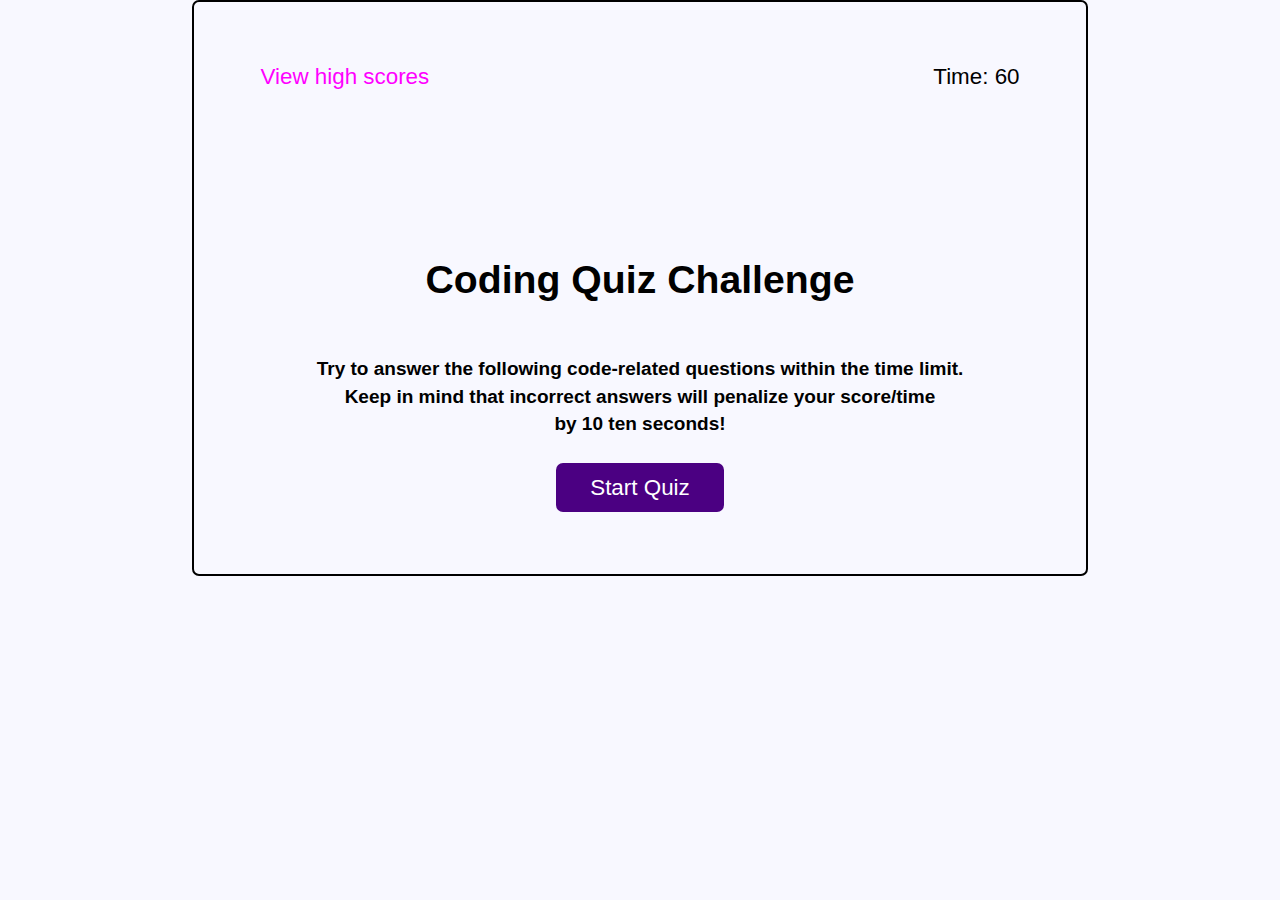
<file: index.html>
<!DOCTYPE html>
<html lang="en">

<head>
    <meta charset="UTF-8">
    <meta http-equiv="X-UA-Compatible" content="IE=edge">
    <meta name="viewport" content="width=device-width, initial-scale=1.0">
    <title>Quiz Start Page</title>
    <link rel="stylesheet" href="Assets/CSS/homepage.css">
</head>
<body>
    <div class="container">
        <div id="home" class="flex-center flex-column">
            <div id="hud">
                <!-- links to the high scores page -->
                <a class="hud-main-text" id="link" href="highScores.html">View high scores</a>
                <p class="hud-main-text" id="countdownTimer">Time: 60</p>
            </div>
            <div id="hud-item">
                <p class="hud-prefix"></p>
            </div>
            <!-- main text that is displayed on the page -->
            <h1>Coding Quiz Challenge</h1>
            <h3>Try to answer the following code-related questions within the time limit.</h3>
            <h3>Keep in mind that incorrect answers will penalize your score/time</h3>
            <h3>by 10 ten seconds!</h3>
            <a class="button" href="game.html">Start Quiz</a>
        </div>
    </div>
    <script src="Assets/JavaScript/game.js"></script>
</body>

</html>
</file>
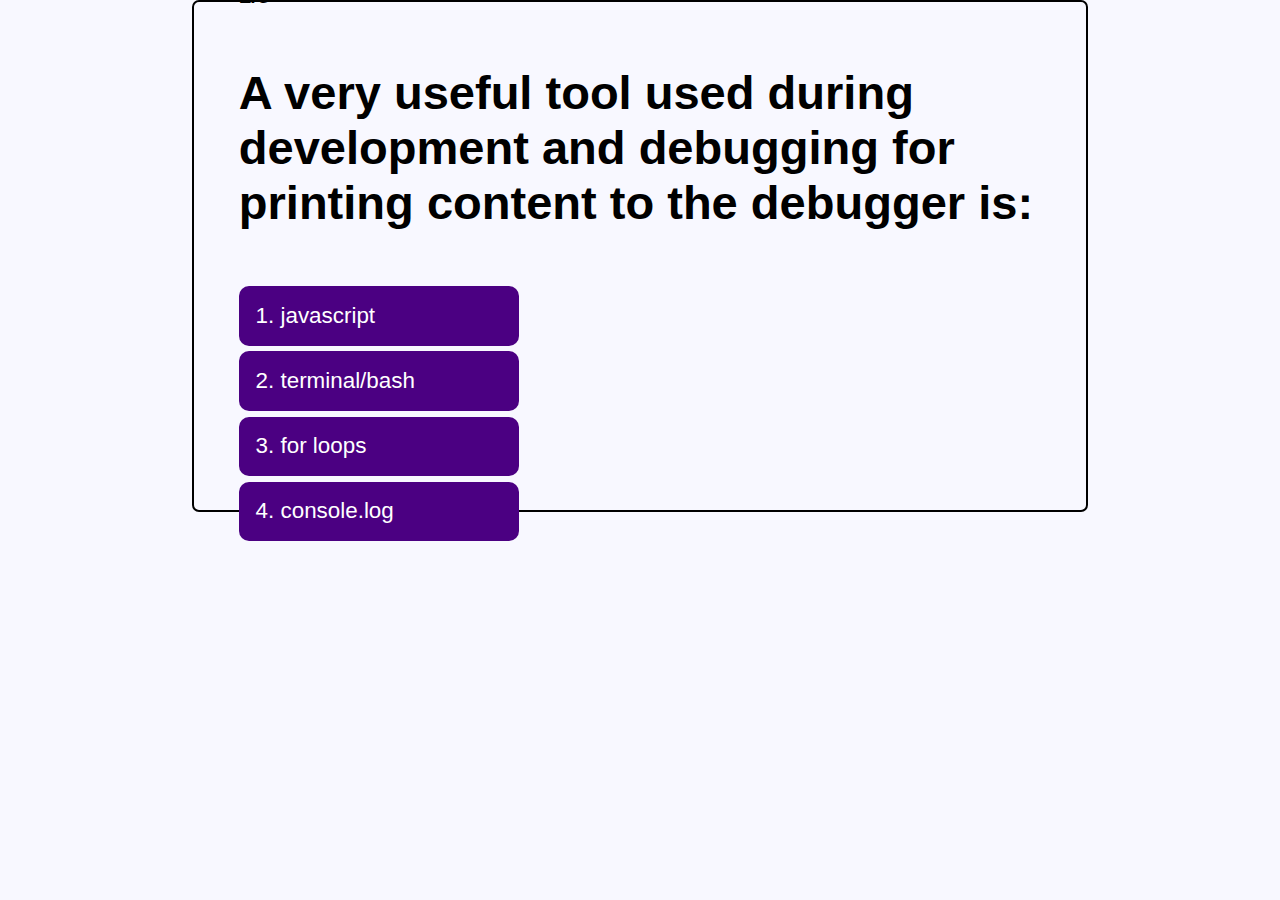
<file: game.html>
<!DOCTYPE html>
<html lang="en">
<head>
    <meta charset="UTF-8">
    <meta http-equiv="X-UA-Compatible" content="IE=edge">
    <meta name="viewport" content="width=device-width, initial-scale=1.0">
    <title>Game page</title>
    <link rel="stylesheet" href="Assets/CSS/Style.css">
    <link rel="stylesheet" href="Assets/CSS/game.css">
</head>
<body>
    <div class="container">
        <div id="game" class="justify-center flex-column">
            <div id="hud">
                <div id="hud-item">
                    <!-- links to high scores page -->
                    <a class="hud-prefix link" href="highScores.html">
                        View high scores
                    </a>
                    <h1 class="hud-main-text" id="questionCounter">    
                    </h1>
                </div>
                <div id="hud-item">
                    <p class="hud-prefix">    
                    </p>
                    <h1 class="hud-main-text" id="score"> 
                    </h1>
                </div>
                <div id="hud-item">
                    <p class="hud-prefix">
                        Timer
                    </p>
                    <h1 class="hud-main-text" id="countdownTimer">
                    </h1>
                </div>
            </div>
            <!-- used to provide location for question and answers to display from javaScipt -->
            <h2 id="question"></h2>
            <div class="choice-container">
                <p class="choice-text" data-number="1">choice 1</p>
            </div>
            <div class="choice-container">
                <p class="choice-text" data-number="2">choice 2</p>
            </div>
            <div class="choice-container">
                <p class="choice-text" data-number="3">choice 3</p>
            </div>
            <div class="choice-container">
                <p class="choice-text" data-number="4">choice 4</p>
            </div>
        </div>
    </div>
    <script src="Assets/JavaScript/game.js"></script>
</body>
</html>
</file>
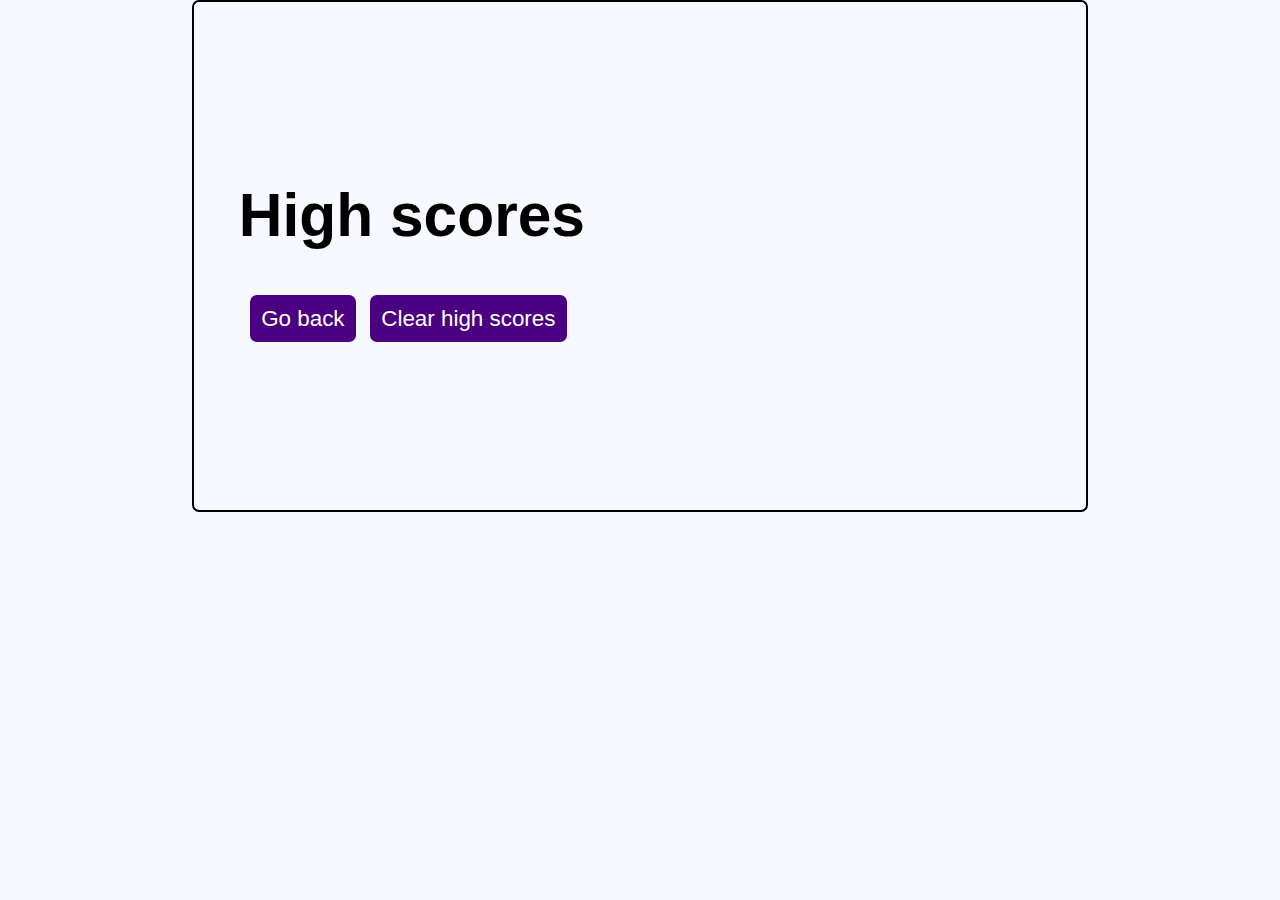
<file: highScores.html>
<!DOCTYPE html>
<html lang="en">
<head>
    <meta charset="UTF-8">
    <meta http-equiv="X-UA-Compatible" content="IE=edge">
    <meta name="viewport" content="width=, initial-scale=1.0">
    <title>high hcores page</title>
    <link rel="stylesheet" href="Assets/CSS/Style.css">
    <link rel="stylesheet" href="Assets/CSS/highScores.css">
</head>
<body>
    <div class="container">
        <div id=finalScore class="flex-container" class="flex-column">
            <h1>High scores</h1>
            <ul id="highScoresList"></ul>
            <!-- buttons to return to index and clear the localstorage -->
            <a class="button" href="index.html">Go back</a>
            <a class="button" id="clearScores">Clear high scores</a>
        </div>
    </div>
    <script src="Assets/JavaScript/highScores.js"></script>
</body>
</html>
</file>
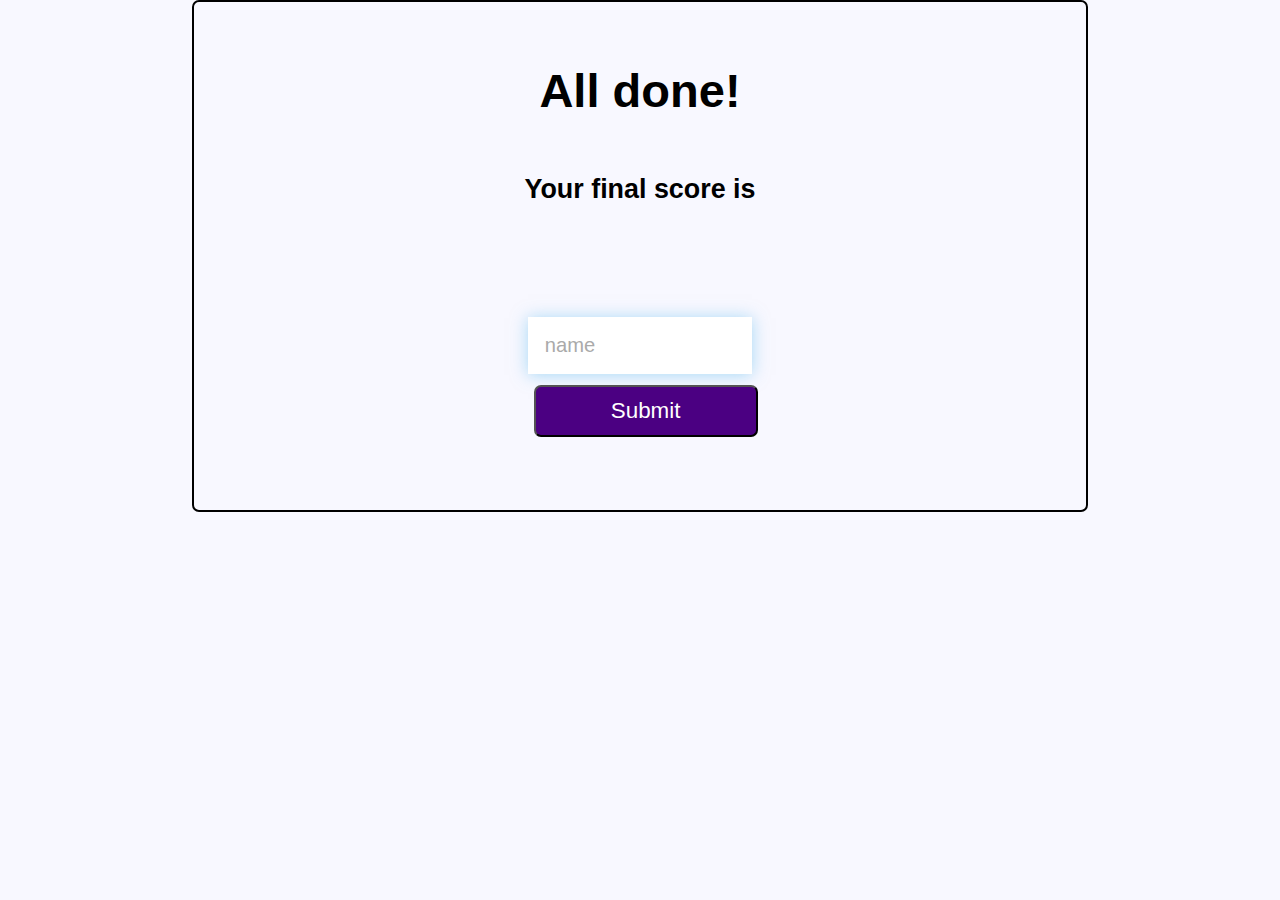
<file: HighScoreSubmit.html>
<!DOCTYPE html>
<html lang="en">
  <head>
    <meta charset="UTF-8" />
    <meta name="viewport" content="width=device-width, initial-scale=1.0" />
    <meta http-equiv="X-UA-Compatible" content="ie=edge" />
    <title>high score submission page</title>
    <link rel="stylesheet" href="Assets/CSS/Style.css" />
  </head>
  <body>
    <div class="container">
      <div id="end" class="flex-center flex-column">
        <h2>All done!</h2>
        <h3>Your final score is</h3>
        <h1 id="finalScore"></h1>
        <form>
          <input type="text" name="username" id="username" placeholder="name"/>
          <button type="submit" class="button" id="saveScoreBtn" onclick="saveHighScore(event)">
            Submit
          </button>
        </form>
      </div>
    </div>
    <script src="Assets/JavaScript/HighScoreSubmit.js"></script>
  </body>
</html>
</file>
<file: Assets/CSS/homepage.css>
:root {
    background-color: ghostwhite;
    font-size: 70%;
}

*{
    box-sizing: border-box;
    font-family: Arial, Helvetica, sans-serif;
    margin: 0;
    padding: 0;
    color: black;
}

.container {
    width: 100vw;
    height: 45vw;
    padding: 4rem;
    display: flex;
    justify-content: center;
    align-items: center;
    max-width: 80rem;
    margin: 0 auto;
    border: 2px solid black;
    border-radius: 7px;
}

.flex-column {
    display: flex;
    flex-direction: column;
}

.flex-center {
    justify-content: center;
    align-items: center;
}

.text-center {
    text-align: center;
}

h1 {
    font-size: 3.5rem;
    color: black;
    margin-bottom: 5rem;
    font-weight: 750;
}

h3 {
    font-size: 1.7rem;
    color: black;
    margin-bottom: .5rem;
    font-weight: 700;
}

.hud-main-text {
    font-size: 2rem;
    text-decoration: none;
}

#link {
    color: magenta;
    padding-right: 45rem;
    padding-bottom: 15rem;
}
#hud {
    font-size: 1.4rem;
    display: flex;
    justify-content: space-between;
}

.button {
    text-decoration: none;
    font-size: 2rem;
    padding: 1rem;
    width: 15rem;
    text-align: center;
    margin-top: 2rem;
    background-color: indigo;
    color: white;
    border-radius: 7px;
}

.button:hover {
    cursor: pointer;
    background-color: orchid;
}
</file>
<file: Assets/CSS/Style.css>
:root {
    background-color: ghostwhite;
    font-size: 70%;
}

*{
    box-sizing: border-box;
    font-family: Arial, Helvetica, sans-serif;
    margin: 0;
    padding: 0;
    color: black;
}

h1 {
    font-size: 5.4rem;
    color: black;
    margin-bottom: 5rem;
}

h2 {
    font-size: 4.2rem;
    color: black;
    margin-bottom: 5rem;
    font-weight: 700;
}
h3 {
    font-size: 2.4rem;
    color: black;
    margin-bottom: 5rem;
    font-weight: 700;
}


.container {
    width: 100vw;
    height: 40vw;
    padding: 4rem;
    display: flex;
    justify-content: center;
    align-items: center;
    max-width: 80rem;
    margin: 0 auto;
    border: 2px solid black;
    border-radius: 7px;
}

.choice-container {
    max-width: 25rem;
}

.container > * {
    width: 100%;
}

.flex-column {
    display: flex;
    flex-direction: column;
}

.flex-center {
    justify-content: center;
    align-items: center;
}

.text-center {
    text-align: center;
}

.hidden {
    display: none;
}

/* buttons */

.button {
    text-decoration: none;
    font-size: 2rem;
    padding: 1rem;
    width: 20rem;
    text-align: center;
    margin-bottom: 1rem;
    background-color: indigo;
    border-radius: 7px;
    color: white;
    margin-left: 1rem;
}

.button:hover {
    cursor: pointer;
    background-color: magenta;
}

.button[disable]:hover {
    cursor: not-allowed;
    box-shadow: none;
    transform: none;
}

/* FORMS */
form {
    width: 100%;
    display: flex;
    flex-direction: column;
    align-items: center;
  }
  
  input {
    margin-bottom: 1rem;
    width: 20rem;
    padding: 1.5rem;
    font-size: 1.8rem;
    border: none;
    box-shadow: 0 0.1rem 1.4rem 0 rgba(86, 185, 235, 0.5);
  }
  
  input::placeholder {
    color: #aaa;
  }
</file>
<file: Assets/CSS/game.css>
.choice-container {
    display: flex;
    margin-bottom: .5rem;
    width: 100%;
    font-size: 2rem;
    border: .1rem lightblue;
    background-color: indigo;
    border-radius: 10px 10px 10px 10px;
}

.choice-container:hover {
    cursor: pointer;
    background-color: magenta;
}

.choice-prefix:hover {
    cursor: pointer;
    background-color:magenta;
}
.choice-prefix {
    padding: 1.5rem 2.5rem;
    background-color: indigo;
    border-radius: 10px 10px 10px 10px;
    color: white;
}

.choice-text {
    padding: 1.5rem;
    width: 100%;
    color: white;
}

.correct {
    background-color: greenyellow;
}

.incorrect {
    background-color: red;
}

/* HUD Display */

#hud {
    display: flex;
    justify-content: space-between;
}

.hud-prefix {
    text-align: center;
    font-size: 1.4rem;

}

.a {
    color: magenta;
}

.button {
    text-decoration: none;
    font-size: 2rem;
    padding: 1rem;
    width: 20rem;
    text-align: center;
    margin-bottom: 5rem;
}

.button:hover {
    cursor: pointer;
    color: magenta;
}

.hud-main-text {
    font-size: 2rem;
}

.link {
    text-decoration: none;
    color: magenta;

}
</file>
<file: Assets/CSS/highScores.css>
#highScoresList {
    list-style: none;
    padding-left: 0;
    margin-bottom: 4rem;
}

.high-score {
    font-size: 2.8rem;
    margin-bottom: .5rem;
    background-color: thistle;
}
</file>
